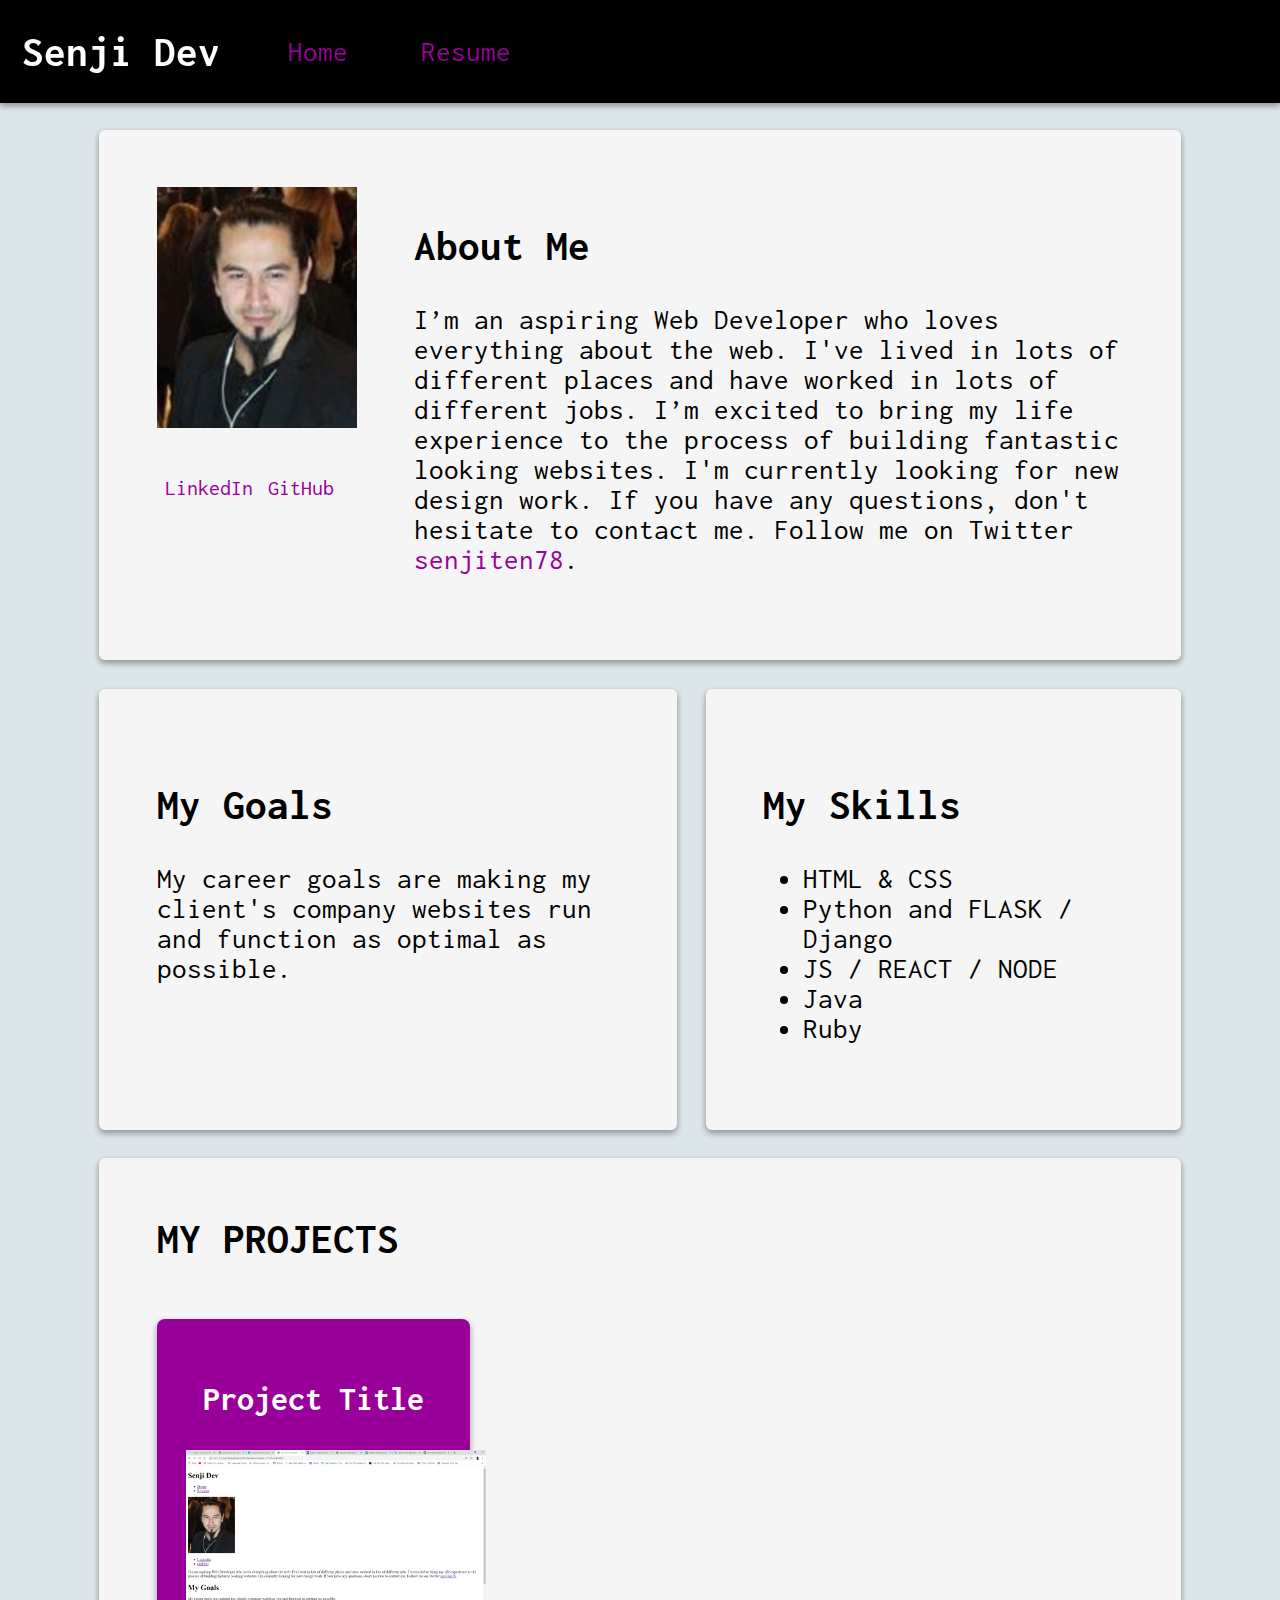
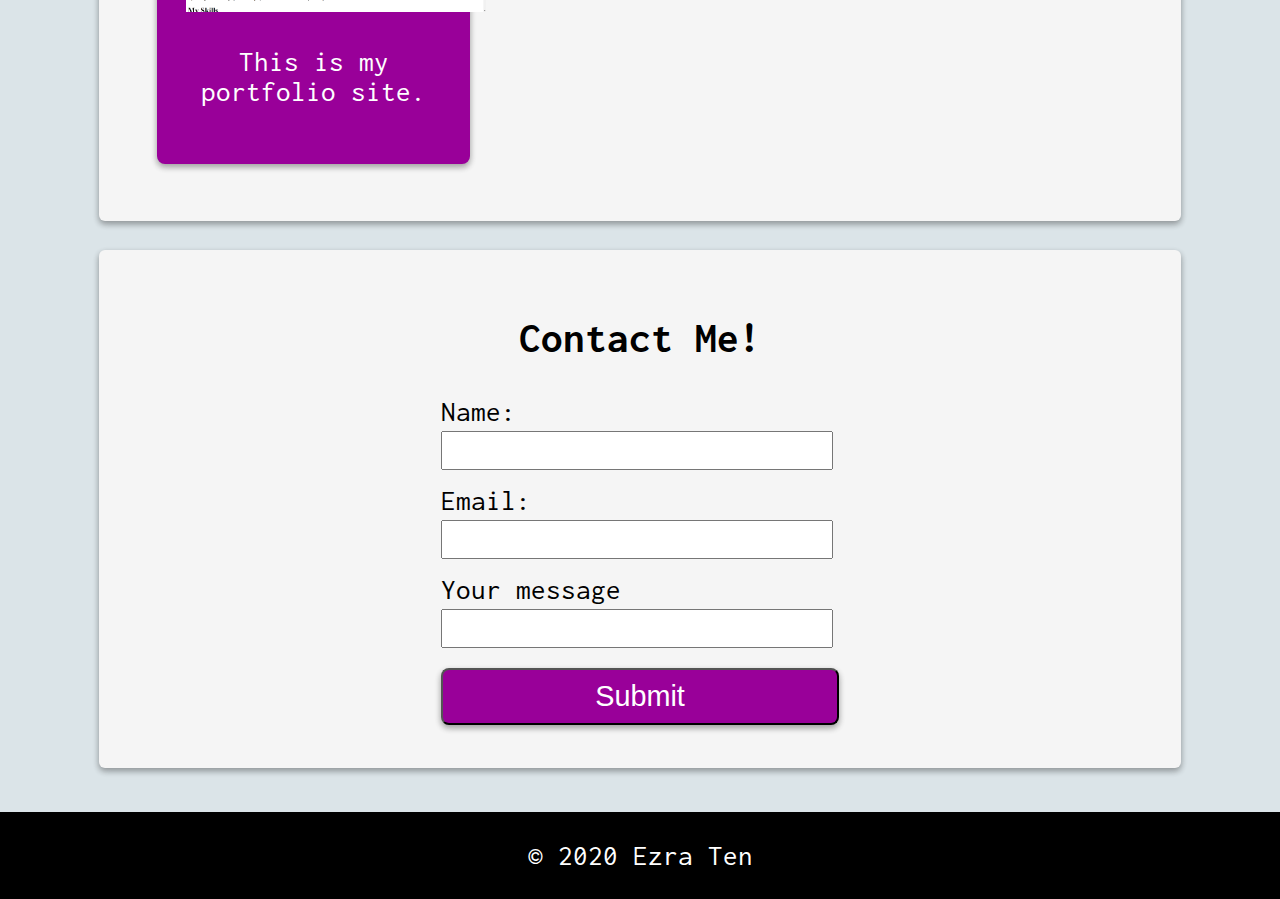
<file: index.html>
<!DOCTYPE html>
<html lang="en">

<head>
  <meta charset="UTF-8">
  <meta name="viewport" content="width=device-width, initial-scale=1.0">
  <title>Ezra Ten | Developer</title>
  <link href="https://fonts.googleapis.com/css2?family=Inconsolata:wght@300&family=Roboto:wght@100&display=swap"
    rel="stylesheet">
  <link rel="stylesheet" href="css/style.css">
</head>

<body>
  <div class="banner">
    <div class="title">
      <h1>Senji Dev</h1>
    </div>
    <div class="nav">
      <ul>
        <li><a href="index.html">Home</a></li>
        <li><a href="resume.html">Resume</a></li>
      </ul>
    </div>
  </div>
  <div class="about-me">
    <div class="profile">
      <div class="profile-pic">
        <img src="images/profile.jpg" alt="Ezra Ten" width="200px">
      </div>
      <div class="social-media">
        <ul>
          <li><a href="https://www.linkedin.com/in/ezraten" target="_blank">LinkedIn</a></li>
          <li><a href="https://github.com/Xpwnstar78" target="_blank">GitHub</a></li>
        </ul>
      </div>
    </div>
    <div class="about-me-text">
      <h2>About Me</h2>
      <p> I’m an aspiring Web Developer who loves everything about the web. I've lived in lots of different places and
        have worked in lots of different jobs. I’m excited to bring my life experience to the process of building
        fantastic looking websites. I'm currently looking for new design work. If you have any questions, don't hesitate
        to contact me. Follow me on Twitter <a href="https://twitter.com//senjiten78" target="_blank">senjiten78</a>.
      </p>
    </div>
  </div>
  <div class="career">
    <div class="goals">
      <h2>My Goals</h2>
      <p>My career goals are making my client's company websites run and function as optimal as possible.</p>
    </div>
    <div class="skills">
      <h2>My Skills</h2>
      <ul>
        <li>HTML & CSS</li>
        <li>Python and FLASK / Django</li>
        <li>JS / REACT / NODE</li>
        <li>Java</li>
        <li>Ruby</li>
      </ul>
    </div>
  </div>
  <div class="projects">
    <h2>MY PROJECTS</h2>
    <div class="project">
      <a href="index.html">
        <h3>Project Title</h3>
      </a>
      <img src="images/screenshot.png" alt="my site" width="300px">
      <p>This is my portfolio site.</p>
    </div>
  </div>
  <div class="contact-form">
    <h2>Contact Me!</h2>
    <form class="contact" action="">
      <label for="name">Name:</label><br>
      <input type="text" name="name"><br>
      <label for="email">Email:</label><br>
      <input type="text" name="email"><br>
      <label for="message">Your message</label><br>
      <input type="text" name="message"><br>
      <input type="submit" name="Contact">
    </form>
  </div>
  <div class="footer">
    <p>&copy; 2020 Ezra Ten</p>
  </div>
</body>

</html>
</file>
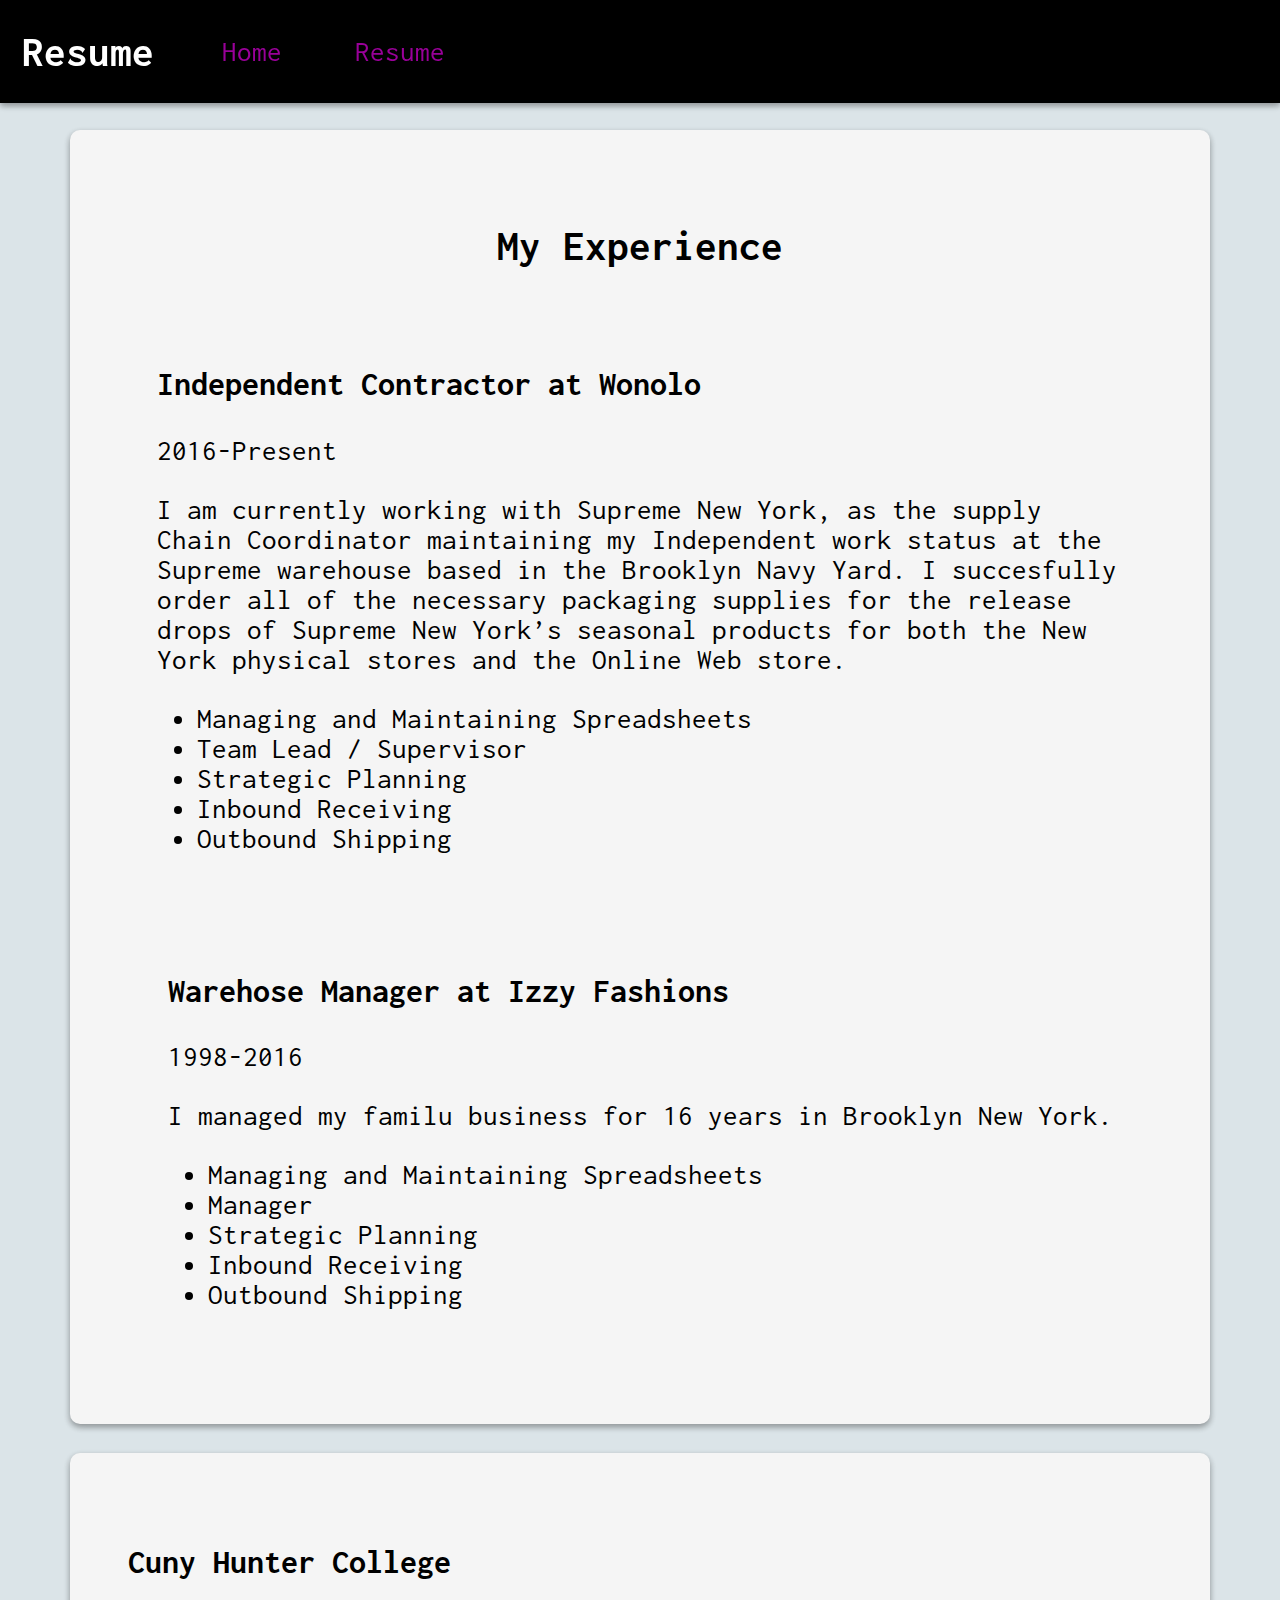
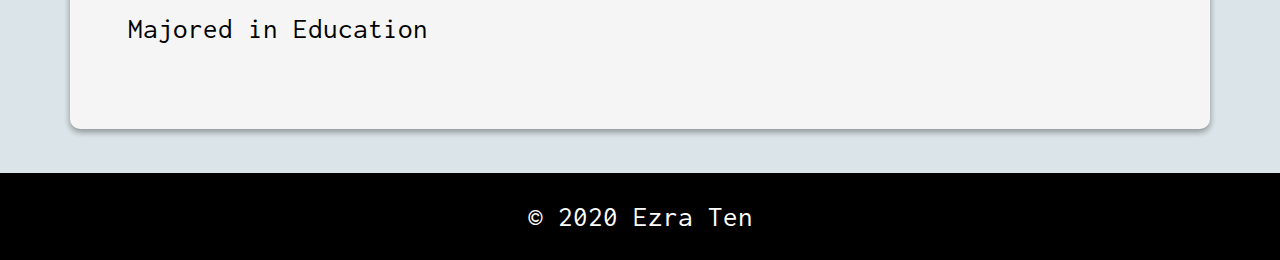
<file: resume.html>
<!DOCTYPE html>
<html lang="en">

<head>
  <meta charset="UTF-8">
  <meta name="viewport" content="width=device-width, initial-scale=1.0">
  <title>My Resume</title>
  <link href="https://fonts.googleapis.com/css2?family=Inconsolata:wght@300&family=Roboto:wght@100&display=swap"
    rel="stylesheet">
  <link rel="stylesheet" href="css/style.css">
</head>

<body>
  <div class="banner">
    <div class="title">
      <h1>Resume</h1>
    </div>
    <div class="nav">
      <ul>
        <li><a href="index.html">Home</a></li>
        <li><a href="resume.html">Resume</a></li>
      </ul>
    </div>
  </div>
  <div class="jobs">
    <h2>My Experience</h2>
    <div class="job">
      <h3>Independent Contractor at Wonolo</h3>
      <p class="date">2016-Present</p>
      <p class="desc">I am currently working with Supreme New York, as the supply Chain Coordinator maintaining my
        Independent work status at the Supreme
        warehouse based in the Brooklyn Navy Yard. I succesfully order all of the necessary packaging
        supplies for the release drops of Supreme New York’s seasonal products for both the New York physical stores and
        the Online Web store.</p>
      <ul class="duties">
        <li>Managing and Maintaining Spreadsheets</li>
        <li>Team Lead / Supervisor</li>
        <li>Strategic Planning</li>
        <li>Inbound Receiving</li>
        <li>Outbound Shipping</li>
      </ul>
    </div>
    <div class="job">
      <h3>Warehose Manager at Izzy Fashions</h3>
      <p class="date">1998-2016</p>
      <p class="desc">I managed my familu business for 16 years in Brooklyn New York. </p>
      <ul class="duties">
        <li>Managing and Maintaining Spreadsheets</li>
        <li>Manager</li>
        <li>Strategic Planning</li>
        <li>Inbound Receiving</li>
        <li>Outbound Shipping</li>
      </ul>
    </div>
  </div>
  <div class="education">
    <h3>Cuny Hunter College</h3>
    <p>Majored in Education</p>
  </div>
  <div class="footer">
    <p>&copy; 2020 Ezra Ten</p>
  </div>
</body>

</html>
</file>
<file: css/style.css>
:root {
	--first-color: #dbe4e8;
	--second-color: #f5f5f5;
	--third-color: #990099;
	--forth-color: black;
	--font: 'Inconsolata';
	--shadow: 0 3px 6px rgba(0, 0, 0, 0.16), 0 3px 6px rgba(0, 0, 0, 0.23);
}

html {
	font-size: calc(1em + 1vw);
}

button {
	font-size: inherit;
}

input {
	font-size: inherit;
}

body {
	font-family: var(--font);
	margin: 0;
	background-color: var(--first-color);
	padding-top: 4rem;
	display: grid;
	justify-items: center;
}

/* Banner */
.banner {
	width: 100%;
	display: flex;
	flex-flow: wrap;
	align-items: center;
	list-style-type: none;
	background-color: var(--forth-color);
	position: fixed;
	top: 0;
	color: var(--third-color);
	box-shadow: var(--shadow);
}

.title {
	margin-left: 1em;
	text-align: center;
	font-size: 0.75em;
	color: #fff;
}

a {
	color: var(--third-color);
	width: 100px;
	text-decoration: none;
}

.banner ul {
	list-style-type: none;
}

.banner li {
	display: inline;
	margin: 1rem;
}

/* About Me */
.about-me {
	display: flex;
	width: 80vw;
	padding: 1rem;
	margin: .5rem;
	border-radius: 6px;
	background-color: var(--second-color);
	box-shadow: var(--shadow);
}

.profile {
	padding: 1em;
}

/* .profile-pic {} */

.about-me-text {
	padding: 1em;
}

/* Social Media */
.social-media ul {
	padding: .3rem;
	list-style-type: none;
}

.social-media li {
	font-size: .75em;
	display: inline;
}

/* Career */
.career {
	display: flex;
	margin: .5rem;
	width: calc(80vw + 2rem);
}

.goals {
	width: 45vw;
	padding: 2rem;
	border-radius: 6px;
	margin-right: 1rem;
	background-color: var(--second-color);
	box-shadow: var(--shadow);
}

.skills {
	width: 35vw;
	padding: 2rem;
	border-radius: 6px;
	background-color: var(--second-color);
	box-shadow: var(--shadow);
}

/* Projects */
.projects {
	display: flex;
	flex-flow: row wrap;
	width: 80vw;
	padding: 1rem;
	margin: .5rem;
	border-radius: 6px;
	background-color: var(--second-color);
	box-shadow: var(--shadow);
}

.projects h2 {
	width: 100%;
	margin: 1rem;
}

.project {
	text-align: center;
	padding: 1rem;
	margin: 1rem;
	width: 25%;
	box-shadow: var(--shadow);
	color: #fff;
	background-color: var(--third-color);
	border-radius: 8px;
}

.project a {
	color: #fff;
}

/*CSS transitions allows you to change property values smoothly, over a given duration.*/
.project:hover {
	transition: all 0.3s cubic-bezier(.25, .8, .25, 1);
	box-shadow: 0 14px 28px rgba(0, 0, 0, 0.25), 0 10px 10px rgba(0, 0, 0, 0.22);
}

/* Contact */
.contact-form {
	display: flex;
	flex-flow: column;
	justify-content: center;
	text-align: center;
	width: 80vw;
	padding: 1rem;
	margin: .5rem;
	border-radius: 6px;
	background-color: var(--second-color);
	box-shadow: var(--shadow);
}

.contact {
	text-align: left;
	margin: 0 auto;
}

/* Form Styles */
input {
	min-width: 30vw;
	margin-bottom: 15px;
	margin-top: 5px;
	padding: .5 rem;
}

input[type=submit] {
	background-color: var(--third-color);
	color: white;
	padding: 10px;
	width: calc(30vw + .5rem);
	border-radius: 8px;
	box-shadow: var(--shadow);
}

input[type=submit]:hover {
	transition: all 0.3s cubic-bezier(.25, .8, .25, 1);
	box-shadow: 0 14px 28px rgba(0, 0, 0, 0.25), 0 10px 10px rgba(0, 0, 0, 0.22);
}

/*You can specify that a specific input element should be affected by attribute. */
input[type=button] {
}

/* Resume */
.jobs {
	display: flex;
	flex-flow: wrap;
	justify-content: center;
	width: 80vw;
	margin: .5rem;
	padding: 2rem;
	border-radius: 10px;
	background-color: var(--second-color);
	box-shadow: var(--shadow);
}

.job {
	padding: 1rem;
}

/* Education */
.education {
	width: 80vw;
	margin: .5rem;
	padding: 2rem;
	border-radius: 10px;
	background-color: var(--second-color);
	box-shadow: var(--shadow);
}

/* Footer */
.footer {
	margin-top: 1rem;
	width: 100vw;
	background-color: var(--forth-color);
	color: #fff;
	text-align: center;
}
</file>
